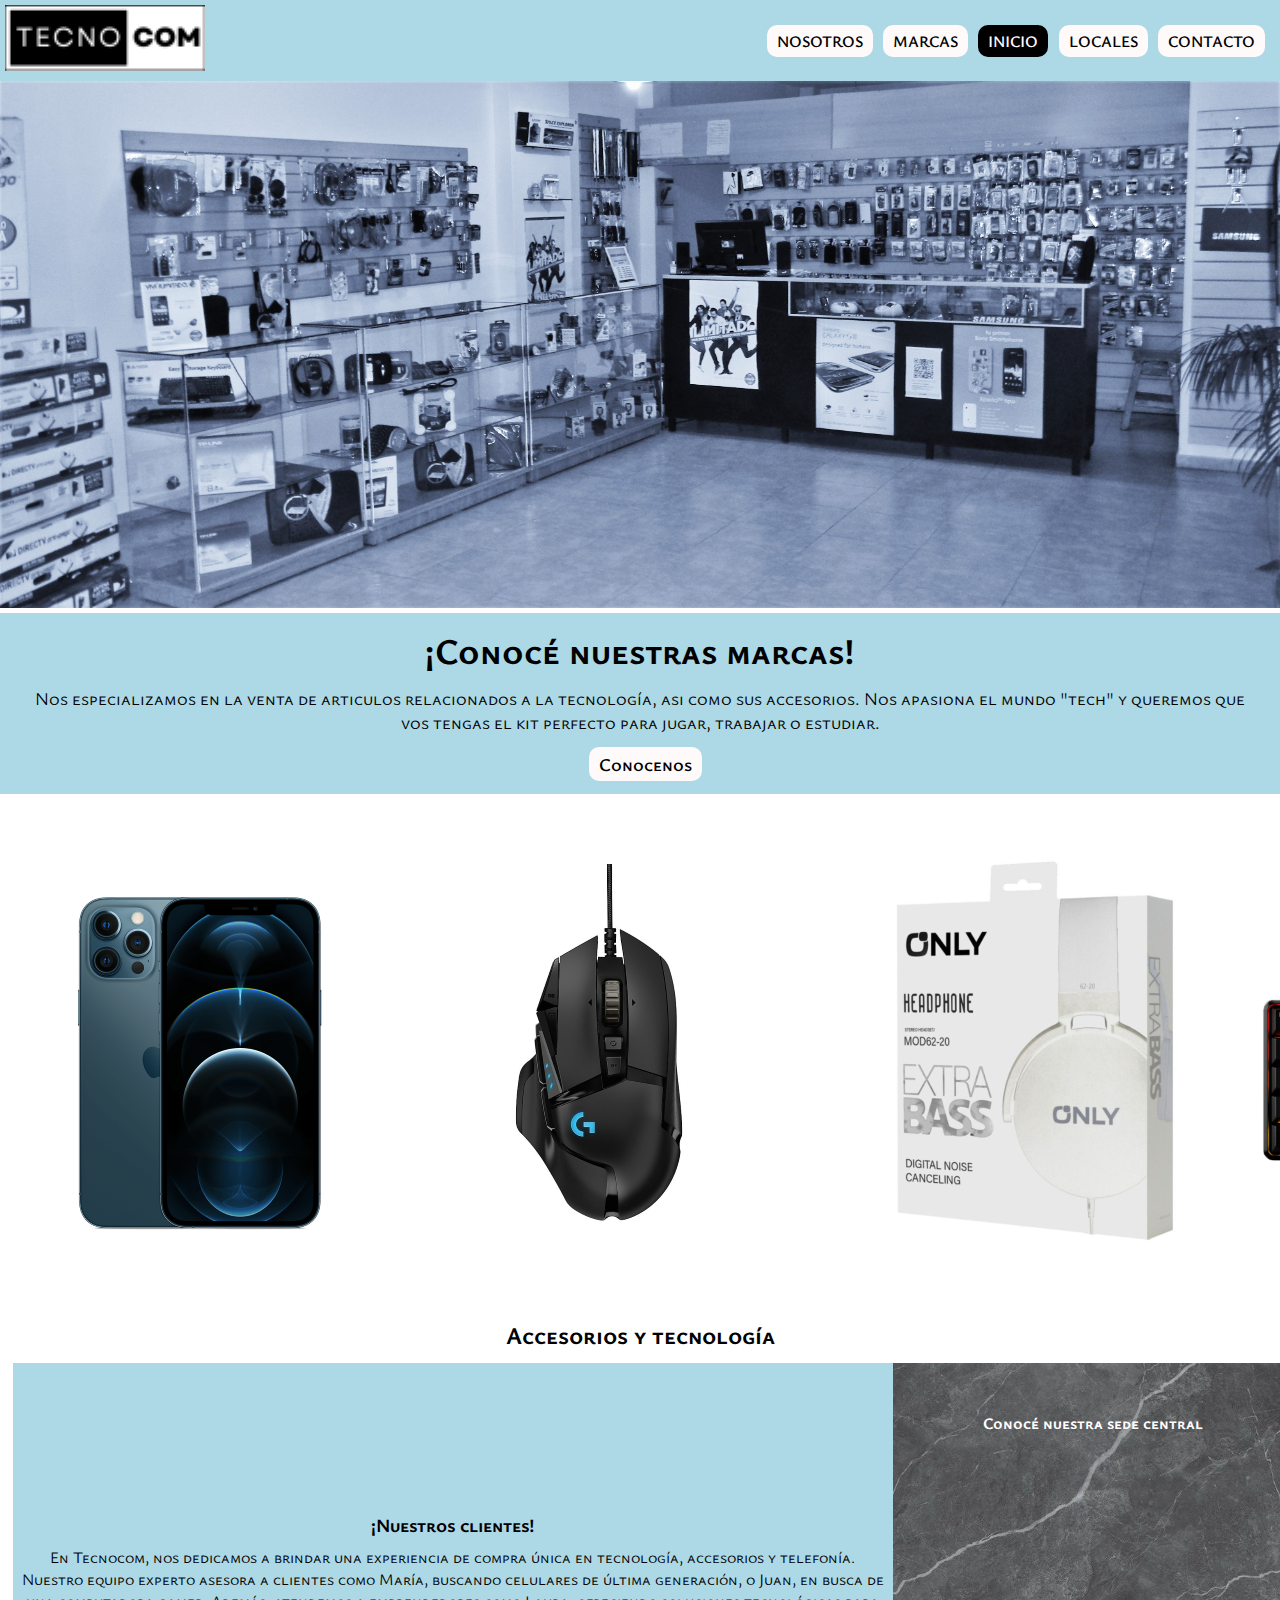
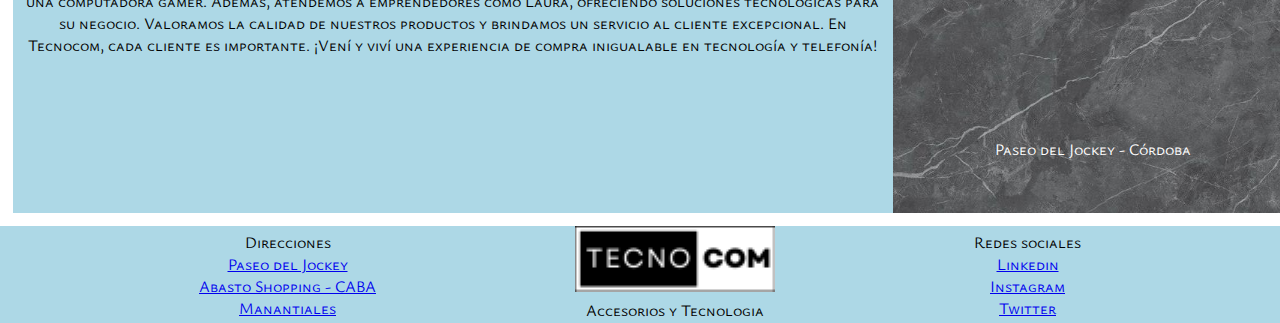
<file: index.html>
<!DOCTYPE html>
<html lang="en">
<head>
    <meta charset="UTF-8">
    <meta http-equiv="X-UA-Compatible" content="IE=edge">
    <meta name="description" content="En Tecnocom conseguí todo eso que necesitas y más. Accesorios, telefonos, fundas, cargadores rapidos e inalambricos, y mas. Conocenos.">
    <meta name="keywords" content="accesorios, fundas, cargadores, auriculares, celulares, telefonos, tecnologia">
    <meta name="viewport" content="width=device-width, initial-scale=1.0">
    <link rel="shortcut icon" href="./img/T.ico" type="image/x-icon">
    <title> | Tecnocom | </title>
    <link href="https://cdn.jsdelivr.net/npm/bootstrap@5.3.0/dist/css/bootstrap.min.css" rel="stylesheet" integrity="sha384-9ndCyUaIbzAi2FUVXJi0CjmCapSmO7SnpJef0486qhLnuZ2cdeRhO02iuK6FUUVM" crossorigin="anonymous">
    <link rel="preconnect" href="https://fonts.googleapis.com">
    <link rel="preconnect" href="https://fonts.gstatic.com" crossorigin>
    <link href="https://fonts.googleapis.com/css2?family=Ysabeau+SC:wght@1;100;200;300;400;500;600;700&display=swap" rel="stylesheet">
    <link rel="stylesheet" href="./css/style.css">
</head>
<body>
    <header class="encabezado">
        <a id="boton-main" href="index.html"><img src="./img/TECNOCOM.png" alt="logo"></a>
        <nav class="nav-encabezado">
            <a href="./pages/nosotros.html" class="boton-main">NOSOTROS</a>
            <a href="./pages/marcas.html" class="boton-main">MARCAS</a>
            <a href="./index.html" class="boton-main" id="dark">INICIO</a>
            <a href="./pages/locales.html" class="boton-main">LOCALES</a>
            <a href="./pages/contacto.html" class="boton-main">CONTACTO</a>
        </nav>
    </header>
    <main>
        <img id="imagen-local" src="./img/local.jpg" alt="primera foto del local 1 tecnocom">
        <div class="cont-marcas">
            <h1>¡Conocé nuestras marcas!</h1>
            <p>Nos especializamos en la venta de articulos relacionados a la tecnología, asi como sus accesorios. Nos apasiona el mundo "tech" y queremos que vos tengas el kit perfecto para jugar, trabajar o estudiar. 
            </p>
            <a href="./pages/marcas.html" class="boton-main">Conocenos</a>
        </div>
        <div id="fotos-marcas" class="container-fluid">
            <div class="col-lg-3" class="img-index">
                <a href="./pages/marcas.html"><img src="./img/apple.png" alt="telefono marca Apple"></a>
            </div>
            <div class="col-lg-3" class="img-index">
                <a href="./pages/marcas.html"><img src="./img/avius.jpg" alt="ratón o mouse para computadora tipo gamer"></a>
            </div>
            <div class="col-lg-3" class="img-index">
                <a href="./pages/marcas.html"><img src="./img/only.png" alt="auriculares tipo vicha only"></a>
            </div>
            <div class="col-lg-3" class="img-index">
                <a href="./pages/marcas.html"><img src="./img/hyperx.png" alt="teclado gamer"></a>
            </div>
        </div>
        <h2 class="titulo">Accesorios y tecnología</h2>
        <section class="container-fluid" id="a-y-t">
            <aside class="col-lg-6" id="carrusel">
                <h3>¡Nuestros clientes!</h3>
                <p>En Tecnocom, nos dedicamos a brindar una experiencia de compra única en tecnología, accesorios y telefonía. Nuestro equipo experto asesora a clientes como María, buscando celulares de última generación, o Juan, en busca de una computadora gamer. Además, atendemos a emprendedores como Laura, ofreciendo soluciones tecnológicas para su negocio. Valoramos la calidad de nuestros productos y brindamos un servicio al cliente excepcional. En Tecnocom, cada cliente es importante. ¡Vení y viví una experiencia de compra inigualable en tecnología y telefonía!</p>
            </aside>
            <aside class="col-lg-6" id="sede-central">
                <h4>Conocé nuestra sede central</h4>
                <iframe src="https://www.google.com/maps/embed?pb=!1m18!1m12!1m3!1d3403.6593281305636!2d-64.18451528768107!3d-31.451044397822272!2m3!1f0!2f0!3f0!3m2!1i1024!2i768!4f13.1!3m3!1m2!1s0x9432a2e234b6d23f%3A0xb9f17de401ae729b!2sPaseo%20del%20Jockey!5e0!3m2!1ses!2sar!4v1684893001665!5m2!1ses!2sar" width="400" height="300" style="border:0;" allowfullscreen="" loading="lazy" referrerpolicy="no-referrer-when-downgrade"></iframe>
                <p>Paseo del Jockey - Córdoba</p>
            </aside>
        </section>
    </main>
    <footer>
        <div class="pdp" class="container-fluid">
            <div class="col-lg-3" class="pdp-address">
                <ul class="no-bullets">
                    <li>Direcciones</li>
                    <li><a href="./pages/locales.html">Paseo del Jockey</a></li>
                    <li><a href="./pages/locales.html">Abasto Shopping - CABA</a></li>
                    <li><a href="./pages/locales.html">Manantiales</a></li>
                </ul>
            </div>
            <div class="col-lg-3" class="pdp-logo">
                <a href="./index.html"><img src="./img/TECNOCOM.png" alt="logo"></a>
                <p>Accesorios y Tecnologia</p>
            </div>
            <div class="col-lg-3" class="pdp-sm">
                <ul class="no-bullets">
                    <li>Redes sociales</li>
                    <li><a href="https://www.linkedin.com/in/ignacio-valentin-fracassi-098a1b228" target="_blank" rel="noopener noreferrer">Linkedin</a></li>
                    <li><a href="https://instagram.com/ivfracassi?igshid=OGQ5ZDc2ODk2ZA==" target="_blank" rel="noopener noreferrer">Instagram</a></li>
                    <li><a href="./pages/locales.html">Twitter</a></li>
                </ul>
            </div>
        </div>
    </footer>
    <script src="https://cdn.jsdelivr.net/npm/bootstrap@5.3.0/dist/js/bootstrap.bundle.min.js" integrity="sha384-geWF76RCwLtnZ8qwWowPQNguL3RmwHVBC9FhGdlKrxdiJJigb/j/68SIy3Te4Bkz" crossorigin="anonymous"></script>
</body>
</html>
</file>
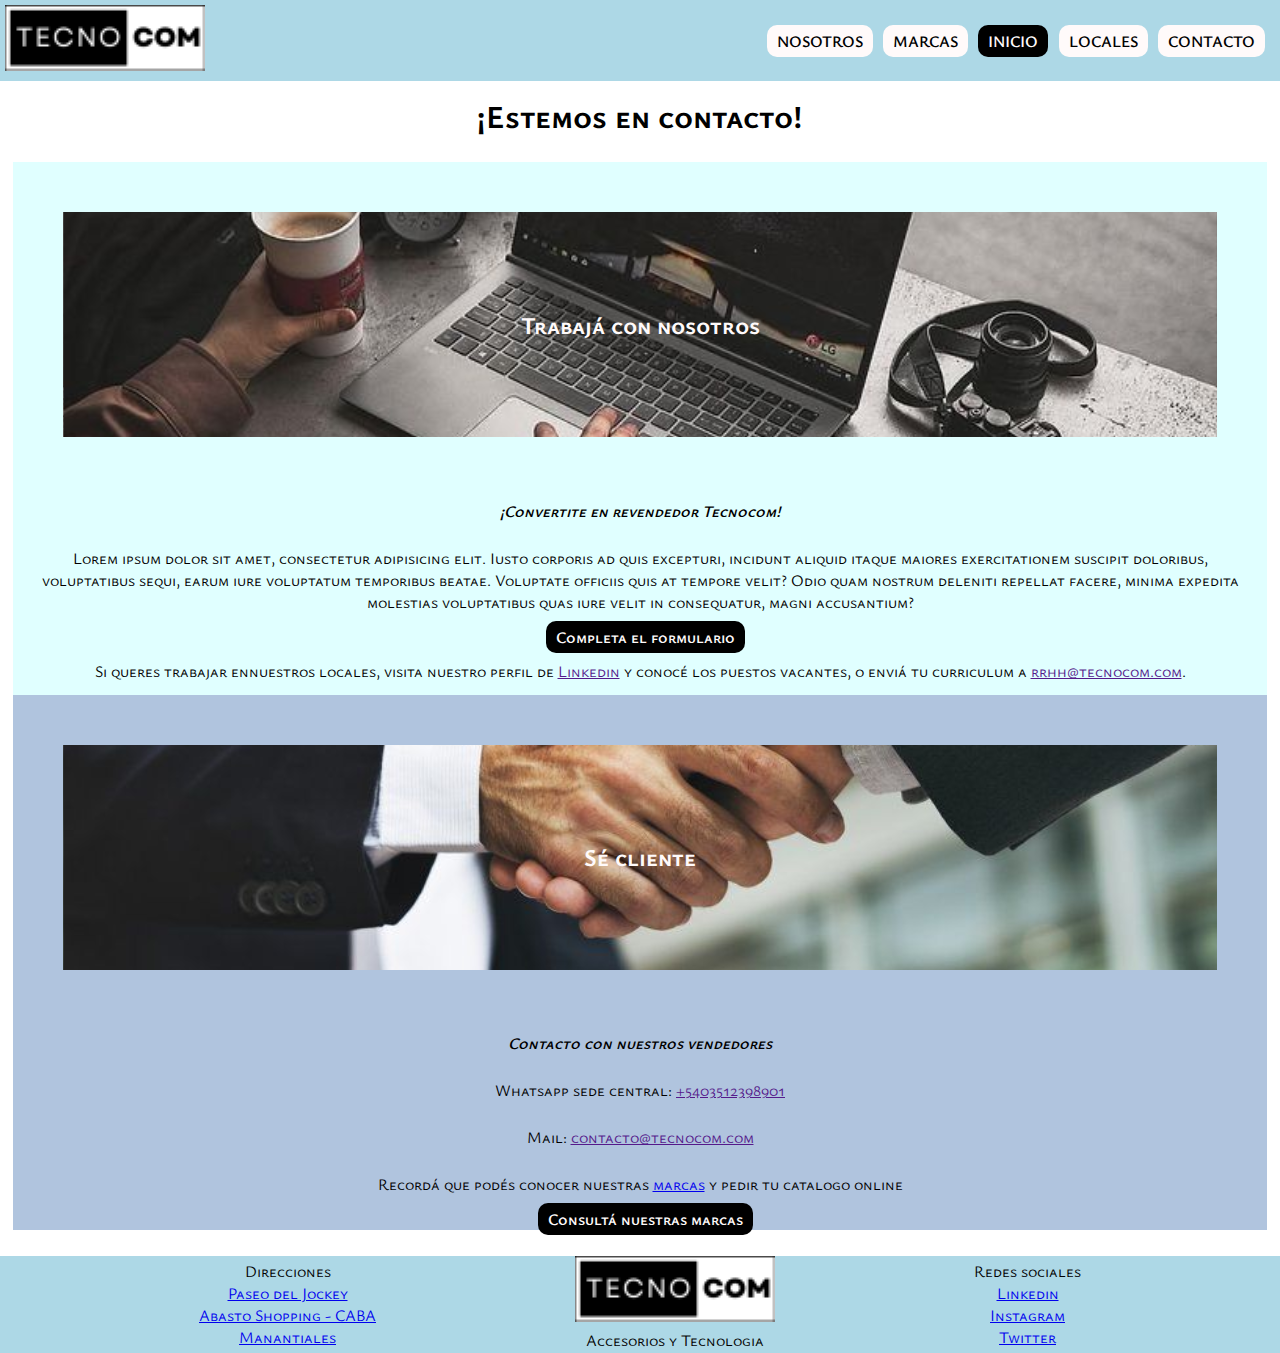
<file: pages/contacto.html>
<!DOCTYPE html>
<html lang="en">
<head>
    <meta charset="UTF-8">
    <meta http-equiv="X-UA-Compatible" content="IE=edge">
    <meta name="viewport" content="width=device-width, initial-scale=1.0">
    <meta name="description" content="Somos mas que solo un negocio. ¡Contactanos y sé parte de Tecnocom o convertite en un cliente de primera!.">
    <meta name="keywords" content="contacto, trabajo, recursos humanos, rrhh, laburo, comercio, cliente, revendedor">
    <link rel="shortcut icon" href="../img/T.ico" type="image/x-icon">
    <title> | Contacto |</title>
    <link href="https://cdn.jsdelivr.net/npm/bootstrap@5.3.0/dist/css/bootstrap.min.css" rel="stylesheet" integrity="sha384-9ndCyUaIbzAi2FUVXJi0CjmCapSmO7SnpJef0486qhLnuZ2cdeRhO02iuK6FUUVM" crossorigin="anonymous">
    <link rel="preconnect" href="https://fonts.googleapis.com">
    <link rel="preconnect" href="https://fonts.gstatic.com" crossorigin>
    <link href="https://fonts.googleapis.com/css2?family=Ysabeau+SC:wght@1;100;200;300;400;500;600;700&display=swap" rel="stylesheet">
    <link rel="stylesheet" href="../css/style.css">
</head>
<body>
    <header class="encabezado">
        <a id="boton-main" href="../index.html"><img src="../img/TECNOCOM.png" alt="logo"></a>
        <nav class="nav-encabezado">
            <a href="../pages/nosotros.html" class="boton-main">NOSOTROS</a>
            <a href="../pages/marcas.html" class="boton-main">MARCAS</a>
            <a href="../index.html" class="boton-main" id="dark">INICIO</a>
            <a href="../pages/locales.html" class="boton-main">LOCALES</a>
            <a href="../pages/contacto.html" class="boton-main">CONTACTO</a>
        </nav>
    </header>

    <main>
        <h1 class="titulo-contacto">¡Estemos en contacto!</h1>
        <main class="conteiner-fluid" id="pag-contacto">
            <section class=row id="contacto">
                <aside id="empleado" class="col-lg-6">
                    <section id="empleado-fondo">
                        <p class="subtitulo-contacto">Trabajá con nosotros</p>
                    </section>
                    <div>
                        <p class="titulo-area-contacto">¡Convertite en revendedor Tecnocom!</p>
                        <p>Lorem ipsum dolor sit amet, consectetur adipisicing elit. Iusto corporis ad quis excepturi, incidunt aliquid itaque maiores exercitationem suscipit doloribus, voluptatibus sequi, earum iure voluptatum temporibus beatae. Voluptate officiis quis at tempore velit? Odio quam nostrum deleniti repellat facere, minima expedita molestias voluptatibus quas iure velit in consequatur, magni accusantium?</p>
                        <a href="../pages/marcas.html" class="boton-main" id="dark">Completa el formulario</a>
                        <p>Si queres trabajar ennuestros locales, visita nuestro perfil de <a href="">Linkedin</a> y conocé los puestos vacantes, o enviá tu curriculum a <a href="">rrhh@tecnocom.com</a>.</p>
                    </div>
                </aside>
                <aside id="cliente" class="col-lg-6">
                    <section id="cliente-fondo">
                        <p class="subtitulo-contacto">Sé cliente</p>
                    </section>
                    <div>
                        <p class="titulo-area-contacto">Contacto con nuestros vendedores</p>
                        <p>Whatsapp sede central: <a href="">+5403512398901</a></p>
                        <p>Mail: <a href="">contacto@tecnocom.com</a></p>
                        <p>Recordá que podés conocer nuestras <a href="./marcas.html">marcas</a> y pedir tu catalogo online</p>
                        <a href="../pages/marcas.html" class="boton-main" id="dark">Consultá nuestras marcas</a>
                    </div>
                </aside>
            </section>
        </main>
    </main>
    <footer>
        <div class="pdp" class="container-fluid">
            <div class="col-lg-3" class="pdp-address">
                <ul class="no-bullets">
                    <li>Direcciones</li>
                    <li><a href="./locales.html">Paseo del Jockey</a></li>
                    <li><a href="./locales.html">Abasto Shopping - CABA</a></li>
                    <li><a href="./locales.html">Manantiales</a></li>
                </ul>
            </div>
            <div class="col-lg-3">
                <a href="../index.html"><img src="../img/TECNOCOM.png" alt="logo"></a>
                <p>Accesorios y Tecnologia</p>
            </div>
            <div class="col-lg-3" class="pdp-sm">
                <ul class="no-bullets">
                    <li>Redes sociales</li>
                    <li><a href="./locales.html">Linkedin</a></li>
                    <li><a href="./locales.html">Instagram</a></li>
                    <li><a href="./locales.html">Twitter</a></li>
                </ul>
            </div>
        </div>
    </footer>
    <script src="https://cdn.jsdelivr.net/npm/bootstrap@5.3.0/dist/js/bootstrap.bundle.min.js" integrity="sha384-geWF76RCwLtnZ8qwWowPQNguL3RmwHVBC9FhGdlKrxdiJJigb/j/68SIy3Te4Bkz" crossorigin="anonymous"></script>
</body>
</html>
</file>
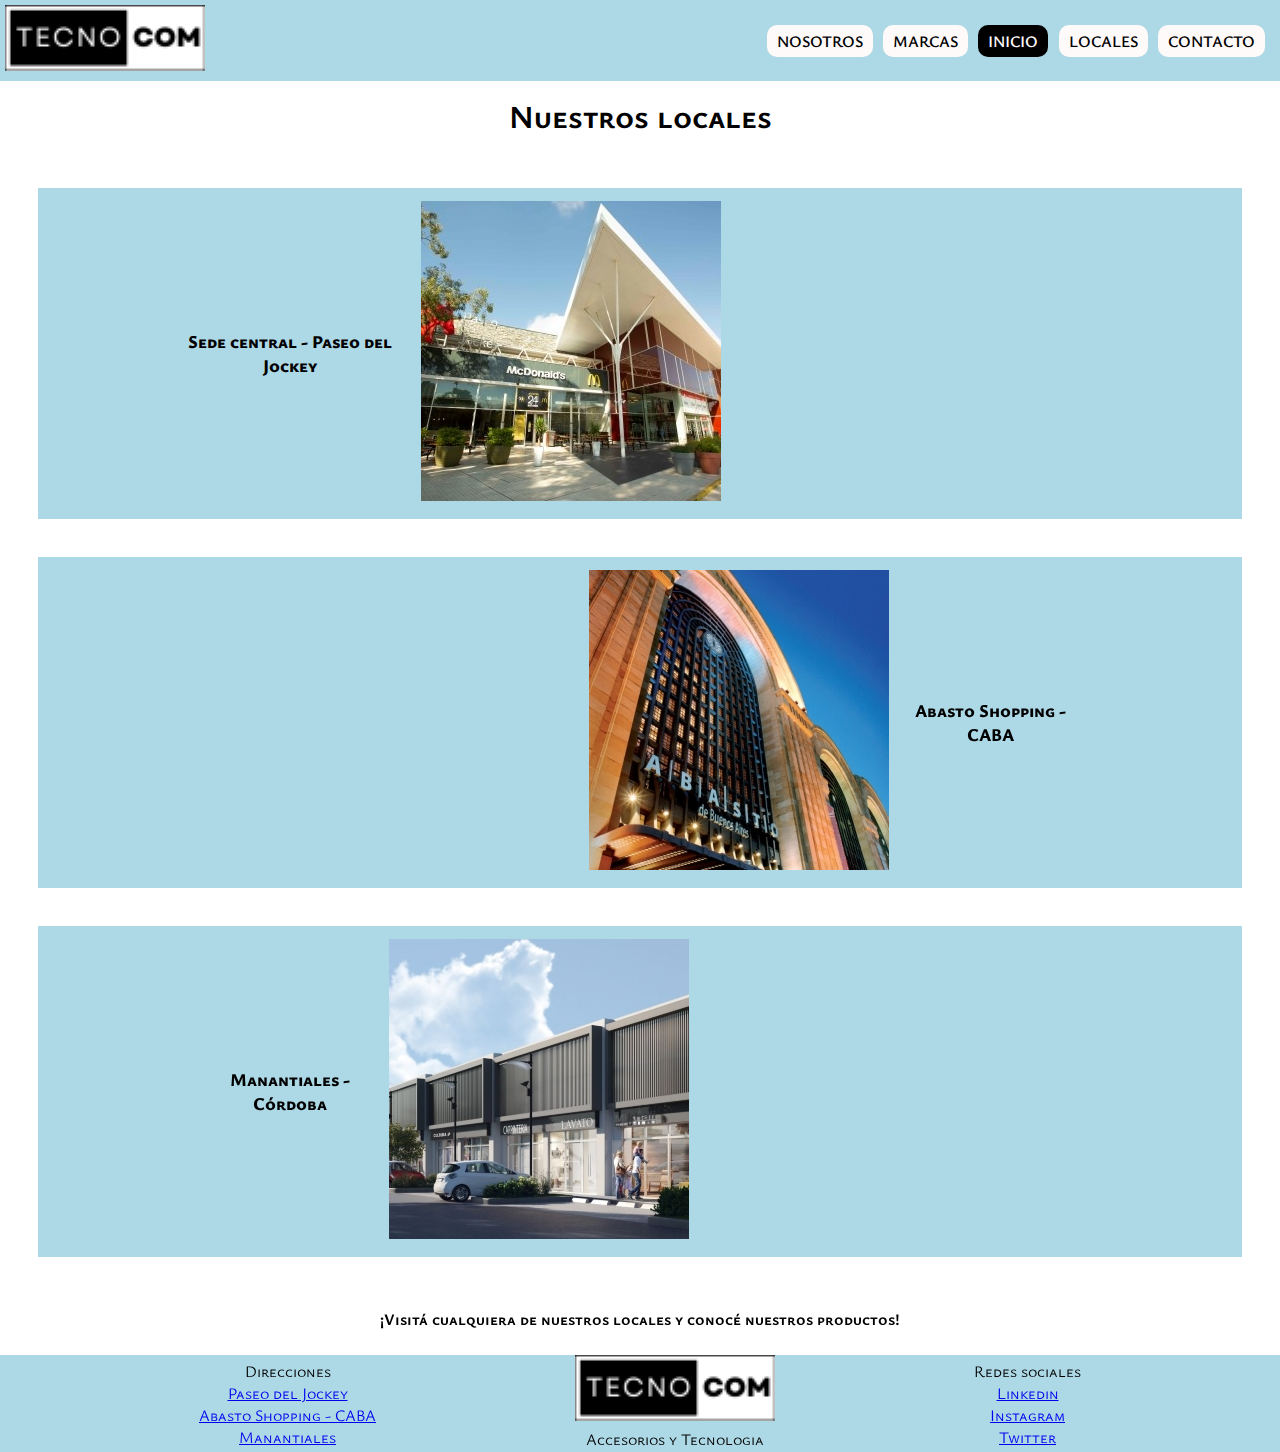
<file: pages/locales.html>
<!DOCTYPE html>
<html lang="en">
<head>
    <meta charset="UTF-8">
    <meta http-equiv="X-UA-Compatible" content="IE=edge">
    <meta name="viewport" content="width=device-width, initial-scale=1.0">
    <meta name="description" content="Conoce nuestros locales y vivi la experiencia Tecnocom. Visita cualquiera de nuestras 3 sucursales.">
    <meta name="keywords" content="direccion, ubicacion, locales, shopping, sede, casa, tech">
    <link rel="shortcut icon" href="../img/T.ico" type="image/x-icon">
    <title> | Locales |</title>
    <link href="https://cdn.jsdelivr.net/npm/bootstrap@5.3.0/dist/css/bootstrap.min.css" rel="stylesheet" integrity="sha384-9ndCyUaIbzAi2FUVXJi0CjmCapSmO7SnpJef0486qhLnuZ2cdeRhO02iuK6FUUVM" crossorigin="anonymous">
    <link rel="preconnect" href="https://fonts.googleapis.com">
    <link rel="preconnect" href="https://fonts.gstatic.com" crossorigin>
    <link href="https://fonts.googleapis.com/css2?family=Ysabeau+SC:wght@1;100;200;300;400;500;600;700&display=swap" rel="stylesheet">
    <link rel="stylesheet" href="../css/style.css">
</head>
<body>
    <header class="encabezado">
        <a id="boton-main" href="../index.html"><img src="../img/TECNOCOM.png" alt="logo"></a>
        <nav class="nav-encabezado">
            <a href="../pages/nosotros.html" class="boton-main">NOSOTROS</a>
            <a href="../pages/marcas.html" class="boton-main">MARCAS</a>
            <a href="../index.html" class="boton-main" id="dark">INICIO</a>
            <a href="../pages/locales.html" class="boton-main">LOCALES</a>
            <a href="../pages/contacto.html" class="boton-main">CONTACTO</a>
        </nav>
    </header>

    <main>
        <h1 class="titulo-contacto">Nuestros locales</h1>
        <section class="ubicacion">
            <div class="local" class="container-fluid">
                <section class="col-lg-3">
                    <p class="texto-locales">Sede central - Paseo del Jockey</p>
                </section>
                <section class="col-lg-4">
                    <img src="../img/paseo.jpg" alt="paseo del jockey, Córdoba Argentina">
                </section>
                <section class="col-lg-5">
                    <iframe src="https://www.google.com/maps/embed?pb=!1m18!1m12!1m3!1d3403.6593281305636!2d-64.18451528768107!3d-31.451044397822272!2m3!1f0!2f0!3f0!3m2!1i1024!2i768!4f13.1!3m3!1m2!1s0x9432a2e234b6d23f%3A0xb9f17de401ae729b!2sPaseo%20del%20Jockey!5e0!3m2!1ses!2sar!4v1684893001665!5m2!1ses!2sar" width="400" height="300" style="border:0;" allowfullscreen="" loading="lazy" referrerpolicy="no-referrer-when-downgrade"></iframe>
                </section>
            </div>
        </section>

        <section class="ubicacion">
            <div class="local" class="container-fluid">
                <section class="col-lg-5">
                    <iframe src="https://www.google.com/maps/embed?pb=!1m18!1m12!1m3!1d3284.0113003545043!2d-58.413564623443605!3d-34.60387575750797!2m3!1f0!2f0!3f0!3m2!1i1024!2i768!4f13.1!3m3!1m2!1s0x95bcca8c854bd13f%3A0xfc0cf5c054da4aa1!2sAbasto%20Shopping!5e0!3m2!1ses-419!2sar!4v1687836285454!5m2!1ses-419!2sar" width="400" height="300" style="border:0;" allowfullscreen="" loading="lazy" referrerpolicy="no-referrer-when-downgrade"></iframe>
                </section>
                <section class="col-lg-4">
                    <img src="../img/abasto.jpg" alt="Abasto Shopping, CABA, Argentina">
                </section>
                <section class="col-lg-3">
                    <p class="texto-locales">Abasto Shopping - CABA</p>
                </section>
            </div>
        </section>

        <section class="ubicacion">
            <div class="local" class="container-fluid">
                <section class="col-lg-3">
                    <p class="texto-locales">Manantiales - Córdoba</p>
                </section>
                <section class="col-lg-4">
                    <img src="../img/manantiales.jpg" alt="Sector de negocios, barrio manantiales, córdoba capital.">
                </section>
                <section class="col-lg-5">
                    <iframe src="https://www.google.com/maps/embed?pb=!1m18!1m12!1m3!1d13614.204518458253!2d-64.24462732913726!3d-31.454022183161264!2m3!1f0!2f0!3f0!3m2!1i1024!2i768!4f13.1!3m3!1m2!1s0x9432a2261aeebe77%3A0xbf25f4229967c1b2!2sManantiales%2C%20C%C3%B3rdoba!5e0!3m2!1ses-419!2sar!4v1687836332478!5m2!1ses-419!2sar" width="400" height="300" style="border:0;" allowfullscreen="" loading="lazy" referrerpolicy="no-referrer-when-downgrade"></iframe>
                </section>
            </div>
        </section>
        <h4 style="text-align: center; padding: 1%; margin: 1%;">¡Visitá cualquiera de nuestros locales y conocé nuestros productos!</h4>
    </main>  
    <footer>
        <div class="pdp" class="container-fluid">
            <div class="col-lg-3" class="pdp-address">
                <ul class="no-bullets">
                    <li>Direcciones</li>
                    <li><a href="./locales.html">Paseo del Jockey</a></li>
                    <li><a href="./locales.html">Abasto Shopping - CABA</a></li>
                    <li><a href="./locales.html">Manantiales</a></li>
                </ul>
            </div>
            <div class="col-lg-3">
                <a href="../index.html"><img src="../img/TECNOCOM.png" alt="logo"></a>
                <p>Accesorios y Tecnologia</p>
            </div>
            <div class="col-lg-3" class="pdp-sm">
                <ul class="no-bullets">
                    <li>Redes sociales</li>
                    <li><a href="./locales.html">Linkedin</a></li>
                    <li><a href="./locales.html">Instagram</a></li>
                    <li><a href="./locales.html">Twitter</a></li>
                </ul>
            </div>
        </div>
    </footer>
    <script src="https://cdn.jsdelivr.net/npm/bootstrap@5.3.0/dist/js/bootstrap.bundle.min.js" integrity="sha384-geWF76RCwLtnZ8qwWowPQNguL3RmwHVBC9FhGdlKrxdiJJigb/j/68SIy3Te4Bkz" crossorigin="anonymous"></script>
</body>
</html>
</file>
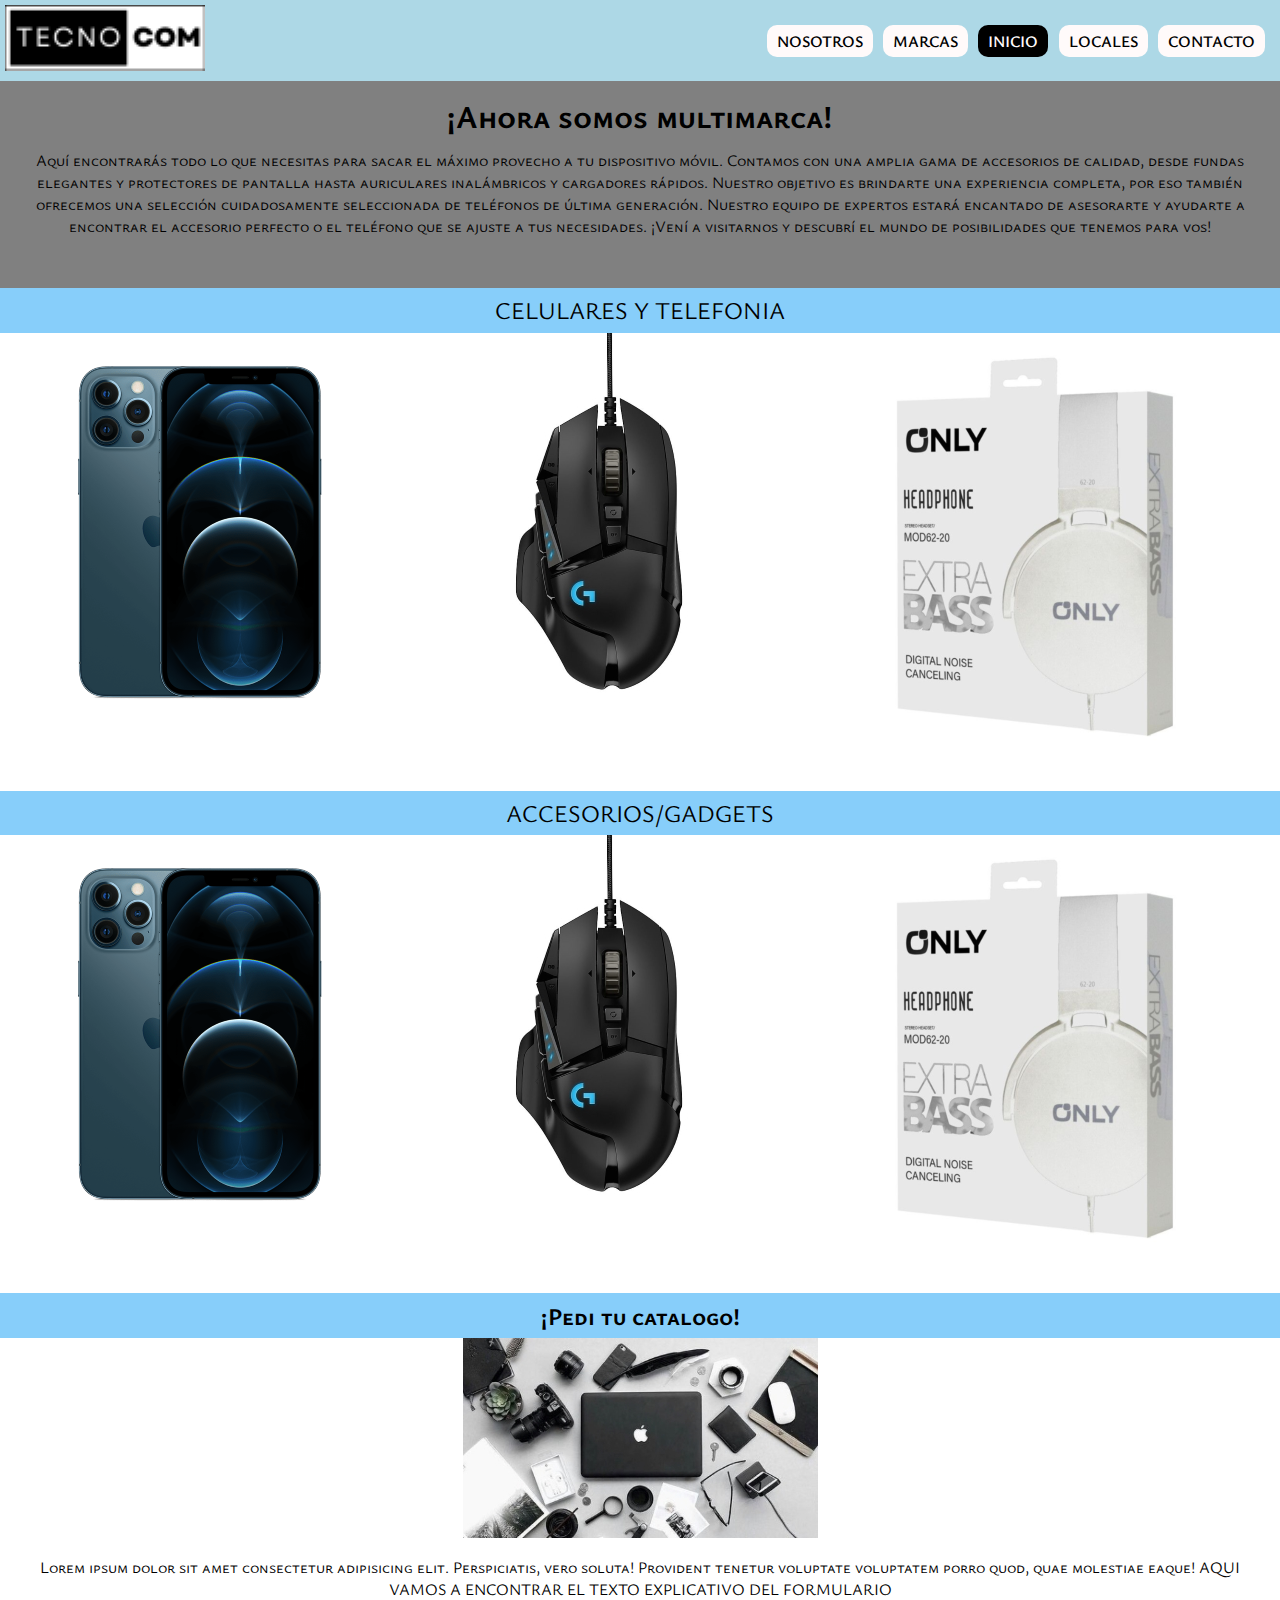
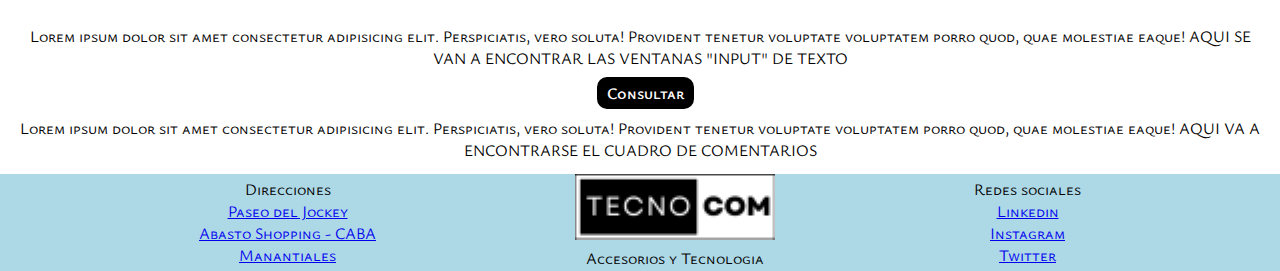
<file: pages/marcas.html>
<!DOCTYPE html>
<html lang="en">
<head>
    <meta charset="UTF-8">
    <meta http-equiv="X-UA-Compatible" content="IE=edge">
    <meta name="viewport" content="width=device-width, initial-scale=1.0">
    <meta name="description" content="En Tecnocom tenemos variedad de marcas en accesorios y celulares. ¿Lo necesitas? Lo tenemos." >
    <meta name="keywords" content="accesorios, fundas, cargadores, auriculares, celulares, telefonos, tecnologia, apple, only, avius, samsung, motorola, xiaomi">
    <link rel="shortcut icon" href="../img/T.ico" type="image/x-icon">
    <title> | Marcas |</title>
    <link href="https://cdn.jsdelivr.net/npm/bootstrap@5.3.0/dist/css/bootstrap.min.css" rel="stylesheet" integrity="sha384-9ndCyUaIbzAi2FUVXJi0CjmCapSmO7SnpJef0486qhLnuZ2cdeRhO02iuK6FUUVM" crossorigin="anonymous">
    <link rel="preconnect" href="https://fonts.googleapis.com">
    <link rel="preconnect" href="https://fonts.gstatic.com" crossorigin>
    <link href="https://fonts.googleapis.com/css2?family=Ysabeau+SC:wght@1;100;200;300;400;500;600;700&display=swap" rel="stylesheet">
    <link rel="stylesheet" href="../css/style.css">
</head>
<body>
    <header class="encabezado">
        <a id="boton-main" href="../index.html"><img src="../img/TECNOCOM.png" alt="logo"></a>
        <nav class="nav-encabezado">
            <a href="../pages/nosotros.html" class="boton-main">NOSOTROS</a>
            <a href="../pages/marcas.html" class="boton-main">MARCAS</a>
            <a href="../index.html" class="boton-main" id="dark">INICIO</a>
            <a href="../pages/locales.html" class="boton-main">LOCALES</a>
            <a href="../pages/contacto.html" class="boton-main">CONTACTO</a>
        </nav>
    </header>
    
    <main>
        <div id="multimarca" class="contenedores">
            <h1>¡Ahora somos multimarca!</h1>
            <p>Aquí encontrarás todo lo que necesitas para sacar el máximo provecho a tu dispositivo móvil. Contamos con una amplia gama de accesorios de calidad, desde fundas elegantes y protectores de pantalla hasta auriculares inalámbricos y cargadores rápidos. Nuestro objetivo es brindarte una experiencia completa, por eso también ofrecemos una selección cuidadosamente seleccionada de teléfonos de última generación. Nuestro equipo de expertos estará encantado de asesorarte y ayudarte a encontrar el accesorio perfecto o el teléfono que se ajuste a tus necesidades. ¡Vení a visitarnos y descubrí el mundo de posibilidades que tenemos para vos!<p>
        </div>

        <section class="titulos-marcas">CELULARES Y TELEFONIA</section>
        <div class="fm" class="container-fluid">
                <div class="col-lg-4">
                    <img class="img-marcas" src="../img/apple.png" alt="telefono marca Apple">
                </div>
                <div class="col-lg-4">
                    <img class="img-marcas" src="../img/avius.jpg" alt="ratón o mouse para computadora tipo gamer">
                </div>
                <div class="col-lg-4">
                    <img class="img-marcas" src="../img/only.png" alt="auriculares tipo vicha only">
                </div>
        </div>
        
        <section class="titulos-marcas">ACCESORIOS/GADGETS</section>
        <div class="fm" class="container-fluid">
                <div class="col-lg-4">
                    <img class="img-marcas" src="../img/apple.png" alt="telefono marca Apple">
                </div>
                <div class="col-lg-4">
                    <img class="img-marcas" src="../img/avius.jpg" alt="ratón o mouse para computadora tipo gamer">
                </div>
                <div class="col-lg-4">
                    <img class="img-marcas" src="../img/only.png" alt="auriculares tipo vicha only">
                </div>
        </div>
        <h3 class="titulos-marcas">¡Pedi tu catalogo!</h3>
        <section class="container-fluid" id="formulario">
            <div class="col-lg-3">
                <img src="../img/catalogo.jpg" alt="imagen ilustrativa de un escritorio con accesorios y herramientas tecnologicas">
            </div>
            <div class="col-lg-3">
                <p>Lorem ipsum dolor sit amet consectetur adipisicing elit. Perspiciatis, vero soluta! Provident tenetur voluptate voluptatem porro quod, quae molestiae eaque! AQUI VAMOS A ENCONTRAR EL TEXTO EXPLICATIVO DEL FORMULARIO</p>
            </div>
            <div class="col-lg-3" id="coso">
                <p>Lorem ipsum dolor sit amet consectetur adipisicing elit. Perspiciatis, vero soluta! Provident tenetur voluptate voluptatem porro quod, quae molestiae eaque! AQUI SE VAN A ENCONTRAR LAS VENTANAS "INPUT" DE TEXTO</p>
                <a href="../pages/marcas.html" class="boton-main" id="dark">Consultar</a>
            </div>            
            <div class="col-lg-3">
                <p>Lorem ipsum dolor sit amet consectetur adipisicing elit. Perspiciatis, vero soluta! Provident tenetur voluptate voluptatem porro quod, quae molestiae eaque! AQUI VA A ENCONTRARSE EL CUADRO DE COMENTARIOS</p>
            </div>
        </section>
    </main>

    <footer>
        <div class="pdp" class="container-fluid">
            <div class="col-lg-3" class="pdp-address">
                <ul class="no-bullets">
                    <li>Direcciones</li>
                    <li><a href="./locales.html">Paseo del Jockey</a></li>
                    <li><a href="./locales.html">Abasto Shopping - CABA</a></li>
                    <li><a href="./locales.html">Manantiales</a></li>
                </ul>
            </div>
            <div class="col-lg-3">
                <a href="../index.html"><img src="../img/TECNOCOM.png" alt="logo"></a>
                <p>Accesorios y Tecnologia</p>
            </div>
            <div class="col-lg-3" class="pdp-sm">
                <ul class="no-bullets">
                    <li>Redes sociales</li>
                    <li><a href="./locales.html">Linkedin</a></li>
                    <li><a href="./locales.html">Instagram</a></li>
                    <li><a href="./locales.html">Twitter</a></li>
                </ul>
            </div>
        </div>
    </footer>
    <script src="https://cdn.jsdelivr.net/npm/bootstrap@5.3.0/dist/js/bootstrap.bundle.min.js" integrity="sha384-geWF76RCwLtnZ8qwWowPQNguL3RmwHVBC9FhGdlKrxdiJJigb/j/68SIy3Te4Bkz" crossorigin="anonymous"></script>
</body>
</html>
</file>
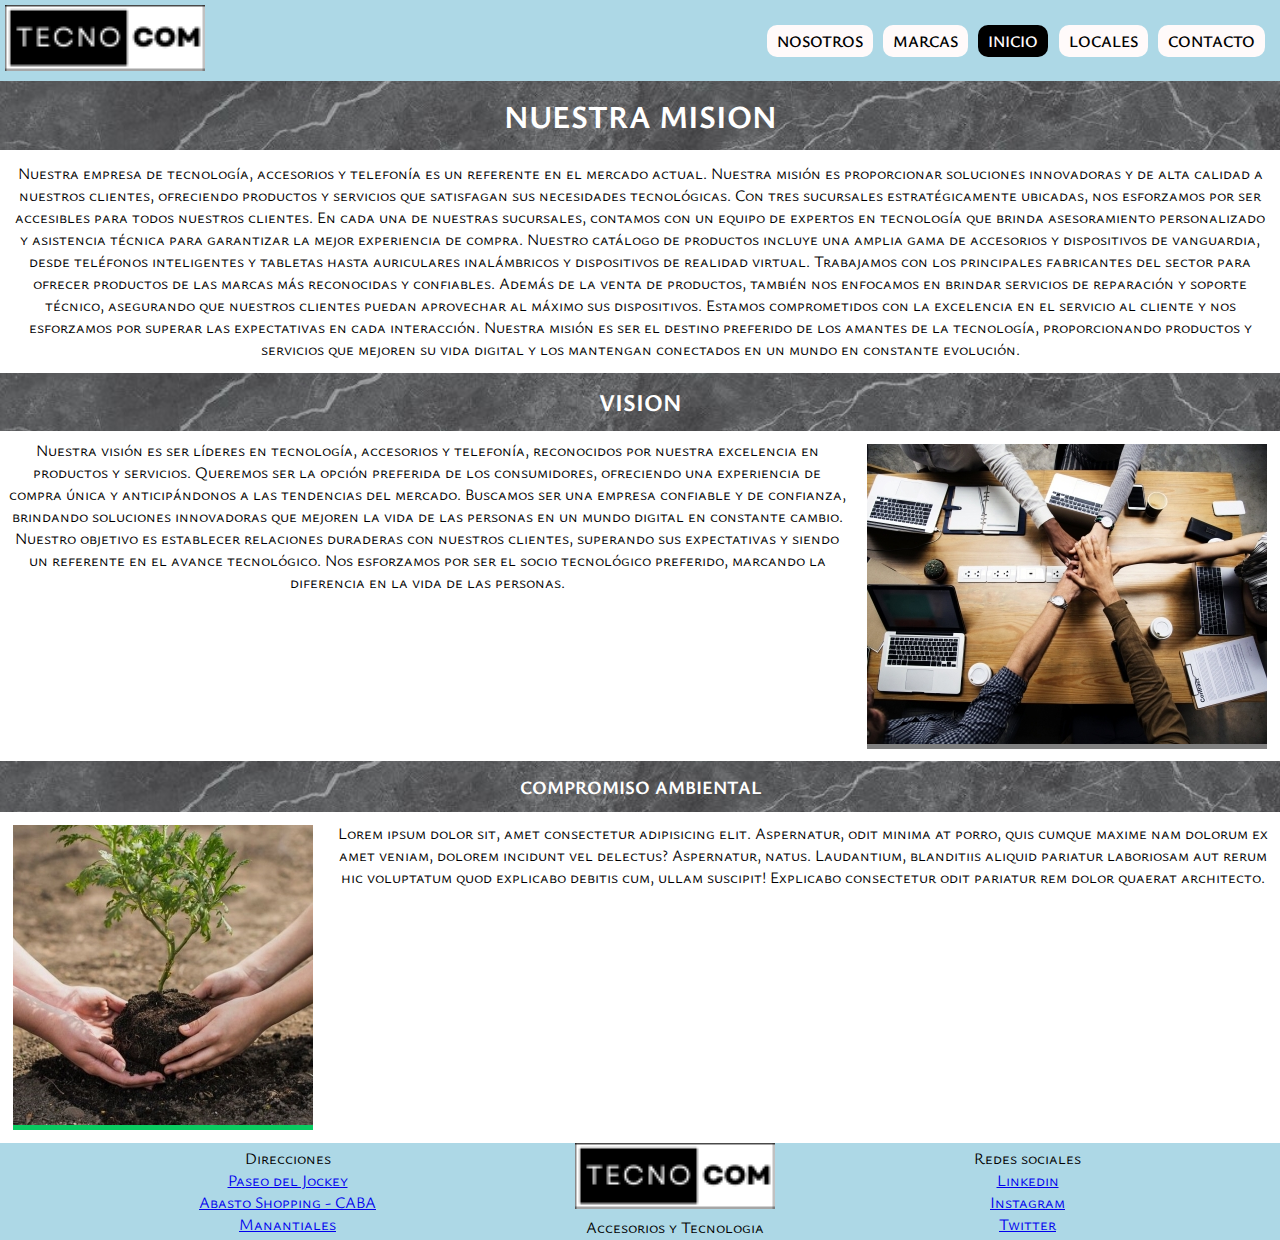
<file: pages/nosotros.html>
<!DOCTYPE html>
<html lang="en">
<head>
    <meta charset="UTF-8">
    <meta http-equiv="X-UA-Compatible" content="IE=edge">
    <meta name="viewport" content="width=device-width, initial-scale=1.0">
    <meta name="description" content="Nacimos para que vos tengas eso que querés. ¡Conoce un poco mas de nuestra historia en nuestra pagina web!">
    <meta name="keywords" content="informacion, vision, mision, ambiente, compromisos, empresa, emprendimiento">
    <link rel="shortcut icon" href="../img/T.ico" type="image/x-icon">
    <title> | Nosotros |</title>
    <link href="https://cdn.jsdelivr.net/npm/bootstrap@5.3.0/dist/css/bootstrap.min.css" rel="stylesheet" integrity="sha384-9ndCyUaIbzAi2FUVXJi0CjmCapSmO7SnpJef0486qhLnuZ2cdeRhO02iuK6FUUVM" crossorigin="anonymous">
    <link rel="preconnect" href="https://fonts.googleapis.com">
    <link rel="preconnect" href="https://fonts.gstatic.com" crossorigin>
    <link href="https://fonts.googleapis.com/css2?family=Ysabeau+SC:wght@1;100;200;300;400;500;600;700&display=swap" rel="stylesheet">
    <link rel="stylesheet" href="../css/style.css">
</head>
<body>
    <header class="encabezado">
        <a id="boton-main" href="../index.html"><img src="../img/TECNOCOM.png" alt="logo"></a>
        <nav class="nav-encabezado">
            <a href="../pages/nosotros.html" class="boton-main">NOSOTROS</a>
            <a href="../pages/marcas.html" class="boton-main">MARCAS</a>
            <a href="../index.html" class="boton-main" id="dark">INICIO</a>
            <a href="../pages/locales.html" class="boton-main">LOCALES</a>
            <a href="../pages/contacto.html" class="boton-main">CONTACTO</a>
        </nav>
    </header>
    <main>
        <div>
            <h1 class="titulos-nosotros">NUESTRA MISION</h1>
            <section id="mision">
                <p>Nuestra empresa de tecnología, accesorios y telefonía es un referente en el mercado actual. Nuestra misión es proporcionar soluciones innovadoras y de alta calidad a nuestros clientes, ofreciendo productos y servicios que satisfagan sus necesidades tecnológicas. Con tres sucursales estratégicamente ubicadas, nos esforzamos por ser accesibles para todos nuestros clientes. En cada una de nuestras sucursales, contamos con un equipo de expertos en tecnología que brinda asesoramiento personalizado y asistencia técnica para garantizar la mejor experiencia de compra. Nuestro catálogo de productos incluye una amplia gama de accesorios y dispositivos de vanguardia, desde teléfonos inteligentes y tabletas hasta auriculares inalámbricos y dispositivos de realidad virtual. Trabajamos con los principales fabricantes del sector para ofrecer productos de las marcas más reconocidas y confiables. Además de la venta de productos, también nos enfocamos en brindar servicios de reparación y soporte técnico, asegurando que nuestros clientes puedan aprovechar al máximo sus dispositivos. Estamos comprometidos con la excelencia en el servicio al cliente y nos esforzamos por superar las expectativas en cada interacción. Nuestra misión es ser el destino preferido de los amantes de la tecnología, proporcionando productos y servicios que mejoren su vida digital y los mantengan conectados en un mundo en constante evolución.
                </p>
            </section>
            <h2 class="titulos-nosotros">VISION</h2>
            <section id="contenedores" class="container-fluid">
                <aside class="col-lg-9">
                    <p>Nuestra visión es ser líderes en tecnología, accesorios y telefonía, reconocidos por nuestra excelencia en productos y servicios. Queremos ser la opción preferida de los consumidores, ofreciendo una experiencia de compra única y anticipándonos a las tendencias del mercado. Buscamos ser una empresa confiable y de confianza, brindando soluciones innovadoras que mejoren la vida de las personas en un mundo digital en constante cambio. Nuestro objetivo es establecer relaciones duraderas con nuestros clientes, superando sus expectativas y siendo un referente en el avance tecnológico. Nos esforzamos por ser el socio tecnológico preferido, marcando la diferencia en la vida de las personas.</p>
                </aside>
                <aside class="col-lg-3" id="img-vision">
                    <img src="../img/vision.jpg" alt="una persona firmando un contrato.">
                </aside>
            </section>
            <h3 class="titulos-nosotros">COMPROMISO AMBIENTAL</h3>
            <section id="contenedores" class="container-fluid">
                <aside class="col-lg-3" id="img-ambiente">
                    <img src="../img/comp-amb.jpg" alt="una persona plantando un arbol">
                </aside>
                <aside class="col-lg-9">
                    <p>Lorem ipsum dolor sit, amet consectetur adipisicing elit. Aspernatur, odit minima at porro, quis cumque maxime nam dolorum ex amet veniam, dolorem incidunt vel delectus? Aspernatur, natus. Laudantium, blanditiis aliquid pariatur laboriosam aut rerum hic voluptatum quod explicabo debitis cum, ullam suscipit! Explicabo consectetur odit pariatur rem dolor quaerat architecto.</p>
                </aside>
            </section>
        </div>
    </main>
    <footer>
        <div class="pdp" class="container-fluid">
            <div class="col-lg-3" class="pdp-address">
                <ul class="no-bullets">
                    <li>Direcciones</li>
                    <li><a href="./locales.html">Paseo del Jockey</a></li>
                    <li><a href="./locales.html">Abasto Shopping - CABA</a></li>
                    <li><a href="./locales.html">Manantiales</a></li>
                </ul>
            </div>
            <div class="col-lg-3">
                <a href="../index.html"><img src="../img/TECNOCOM.png" alt="logo"></a>
                <p>Accesorios y Tecnologia</p>
            </div>
            <div class="col-lg-3" class="pdp-sm">
                <ul class="no-bullets">
                    <li>Redes sociales</li>
                    <li><a href="./locales.html">Linkedin</a></li>
                    <li><a href="./locales.html">Instagram</a></li>
                    <li><a href="./locales.html">Twitter</a></li>
                </ul>
            </div>
        </div>
    </footer>
    <script src="https://cdn.jsdelivr.net/npm/bootstrap@5.3.0/dist/js/bootstrap.bundle.min.js" integrity="sha384-geWF76RCwLtnZ8qwWowPQNguL3RmwHVBC9FhGdlKrxdiJJigb/j/68SIy3Te4Bkz" crossorigin="anonymous"></script>
</body>
</html>
</file>
<file: css/style.css>
* {
  padding: 0;
  margin: 0;
}

p {
  text-align: center;
  padding: 1%;
}

body {
  font-family: "Ysabeau SC", sans-serif;
  height: 100%;
}

.encabezado {
  justify-content: space-between;
  background-color: lightblue;
  padding: 5px;
}

.nav-encabezado {
  height: 50%;
  width: 40%;
  padding: 10px;
  display: flex;
  color: snow;
  justify-content: space-around;
  border-radius: 10px;
}

.boton-main {
  margin-left: 10px;
  padding: 5px 10px;
  background-color: snow;
  text-decoration: none;
  color: black;
  border-radius: 10px;
  font-weight: 600;
}

#dark {
  background-color: black;
  color: snow;
}

.pdp {
  justify-content: space-evenly;
  width: 100%;
  height: 20%;
  background-color: lightblue;
}

.pdp-address {
  text-align: left;
}

.pdp-sm {
  text-align: right;
}

.no-bullets {
  list-style: none;
}

#sede-central, #carrusel, .cont-marcas {
  display: flex;
  flex-direction: column;
  justify-content: center;
  align-items: center;
  align-content: center;
}

#a-y-t, #fotos-marcas, .encabezado, .pdp {
  display: flex;
  flex-direction: row;
  text-align: center;
  align-items: center;
}

@media (max-width: 576px) {
  body {
    font-size: x-small;
  }
  .encabezado {
    display: flex;
    flex-direction: column;
  }
  .nav-encabezado {
    justify-content: space-evenly;
  }
  .boton-main {
    font-size: x-small;
    font-weight: 800;
  }
  .pdp {
    display: flex;
    flex-direction: column;
    font-size: medium;
    justify-content: center;
  }
  #contenedores {
    display: flex;
    flex-direction: column;
    flex-wrap: wrap;
    justify-content: center;
    align-items: center;
    align-content: center;
  }
}
#imagen-local {
  width: 100%;
  height: 10%;
}

.cont-marcas {
  background-color: lightblue;
  justify-content: space-evenly;
  font-size: large;
  padding: 1%;
}

#fotos-marcas {
  justify-content: space-evenly;
  padding-top: 20px;
}

.img-index {
  height: auto;
  height: 25%;
  object-fit: cover;
  padding: 10px;
}

#a-y-t {
  height: 450px;
  width: 100%;
  padding: 1%;
}

.titulo {
  text-align: center;
  justify-content: center;
  align-items: center;
}

#carrusel {
  height: 100%;
  background-color: lightblue;
}

#sede-central {
  height: 100%;
  width: 50%;
  color: white;
  background-image: url(../img/fondo-gris.jpg);
  background-size: cover;
  background-position: center;
}

@media (max-width: 576px) {
  .cont-marcas {
    font-size: small;
  }
  .boton-main {
    font-size: medium;
  }
  #fotos-marcas {
    position: relative;
    display: grid;
    grid-template-columns: 1fr 1fr;
    grid-template-rows: 1fr 1fr;
    gap: 10px;
    height: 400px;
    order: 8;
    margin-bottom: 500px;
  }
  #sede-central {
    width: 100%;
  }
  .img-index {
    width: 100%;
    height: 100%;
    object-fit: cover;
  }
  #a-y-t {
    display: flex;
    flex-direction: column;
    justify-content: space-around;
    align-items: center;
    align-content: center;
    margin-bottom: 80px;
  }
}
.titulos-nosotros {
  text-align: center;
  color: white;
  background-image: url(../img/fondo-gris.jpg);
  background-size: cover;
  background-position: center;
  padding: 1%;
}

#contenedores {
  display: flex;
  flex-direction: row;
  text-align: center;
}

#img-vision {
  background-color: grey;
  margin: 1%;
}

#img-ambiente {
  background-color: rgb(10, 204, 97);
  margin: 1%;
}

@media (max-width: 576px) {
  .fm {
    display: grid;
    grid-template-columns: 1fr 1fr 1fr;
  }
  .img-marcas {
    width: 100%;
    height: auto;
    object-fit: cover;
  }
}
.fm {
  display: flex;
}

#multimarca {
  background-color: gray;
  text-align: center;
  padding: 1%;
}

.titulos-marcas {
  text-align: center;
  background-color: lightskyblue;
  padding: 0.5%;
  font-size: x-large;
}

#formulario {
  display: flex;
  flex-direction: row;
  flex-wrap: wrap;
  text-align: center;
  justify-content: center;
  align-items: center;
}

.ubicacion {
  background-color: lightblue;
  padding: 1%;
  margin: 3%;
}

.local {
  display: flex;
  flex-direction: row;
  flex-wrap: wrap;
  text-align: center;
  justify-content: center;
  align-items: center;
}

.texto-locales {
  font-size: large;
  font-weight: 800;
}

@media (max-width: 576px) {
  .pag-contacto {
    display: inline-block;
  }
  #cliente {
    height: fit-content;
  }
}
.titulo-contacto {
  text-align: center;
  padding: 1%;
}

.subtitulo-contacto {
  font-size: x-large;
  font-weight: bold;
}

.titulo-area-contacto {
  font: large;
  font-style: italic;
  font-weight: 600;
}

#empleado {
  display: flex;
  flex-direction: column;
  text-align: center;
  background-color: lightcyan;
}

#cliente {
  display: flex;
  flex-direction: column;
  text-align: center;
  background-color: lightsteelblue;
}

#contacto {
  margin-bottom: 1%;
  padding: 1%;
}

#empleado-fondo {
  display: flex;
  justify-content: center;
  align-items: center;
  background-image: url(../img/empleado.jpg);
  background-size: cover;
  background-position: center;
  padding: 1%;
  margin: 50px;
  height: 200px;
  color: snow;
}

#cliente-fondo {
  display: flex;
  justify-content: center;
  align-items: center;
  background-image: url(../img/cliente.jpg);
  background-size: cover;
  background-position: center;
  padding: 1%;
  margin: 50px;
  height: 200px;
  color: snow;
}

/*# sourceMappingURL=style.css.map */
</file>
